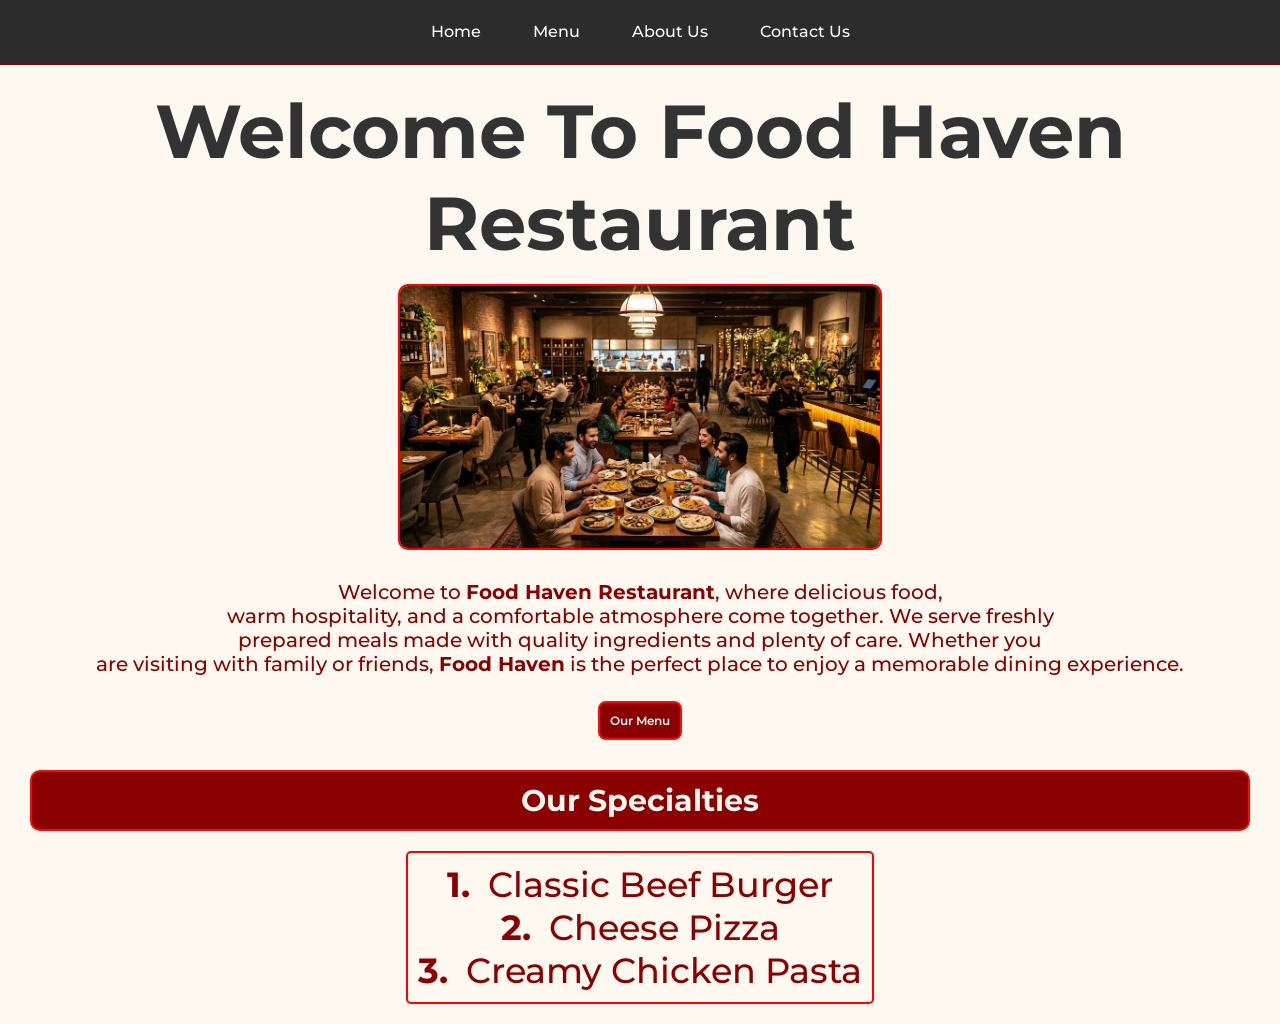
<file: index.html>
<!doctype html>
<html lang="en">
  <head>
    <meta charset="UTF-8" />
    <meta name="viewport" content="width=device-width, initial-scale=1.0" />
    <title>Food Haven Restaurant | Home Page</title>
    <link rel="stylesheet" href="Style.css" />
  </head>
  <body>
    <header>
      <nav>
        <ul>
            <li><a href="index.html">Home</a>&emsp;&emsp;&emsp;</li>
          <li><a href="menu.html">Menu</a>&emsp;&emsp;&emsp;</li>
          <li><a href="about.html">About Us</a>&emsp;&emsp;&emsp;</li>
          <li><a href="contact.html">Contact Us</a></li>
        </ul>
      </nav>
    </header>

    <main>
      <div class="contant-main">
          <h1>Welcome To Food Haven Restaurant</h1>
          <div class="main-img">
            <img src="Assets/watermarked_img_7262120836031351838.jpg" alt="main-image">
          </div>

          <p>Welcome to <strong> Food Haven Restaurant</strong>, where delicious food, <br>
          warm hospitality, and a comfortable atmosphere come together. We serve freshly <br>
          prepared meals made with quality ingredients and plenty of care. Whether you<br> 
          are visiting with family or friends, <strong>Food Haven</strong>  is the perfect place to enjoy a memorable dining experience.</p>
          <div class="menu-btn-container">
            <a href="menu.html">Our Menu</a>
          </div>
      </div>
      <section class="Our-Specialties">
        <h2>Our Specialties</h2>
        <ol>
          <li><b>1.</b> &nbsp;Classic Beef Burger</li>
          <li><b>2.</b> &nbsp;Cheese Pizza</li>
          <li><b>3.</b> &nbsp;Creamy Chicken Pasta</li>
        </ol>
      </section>
    </main>
  </body>
</html>
</file>
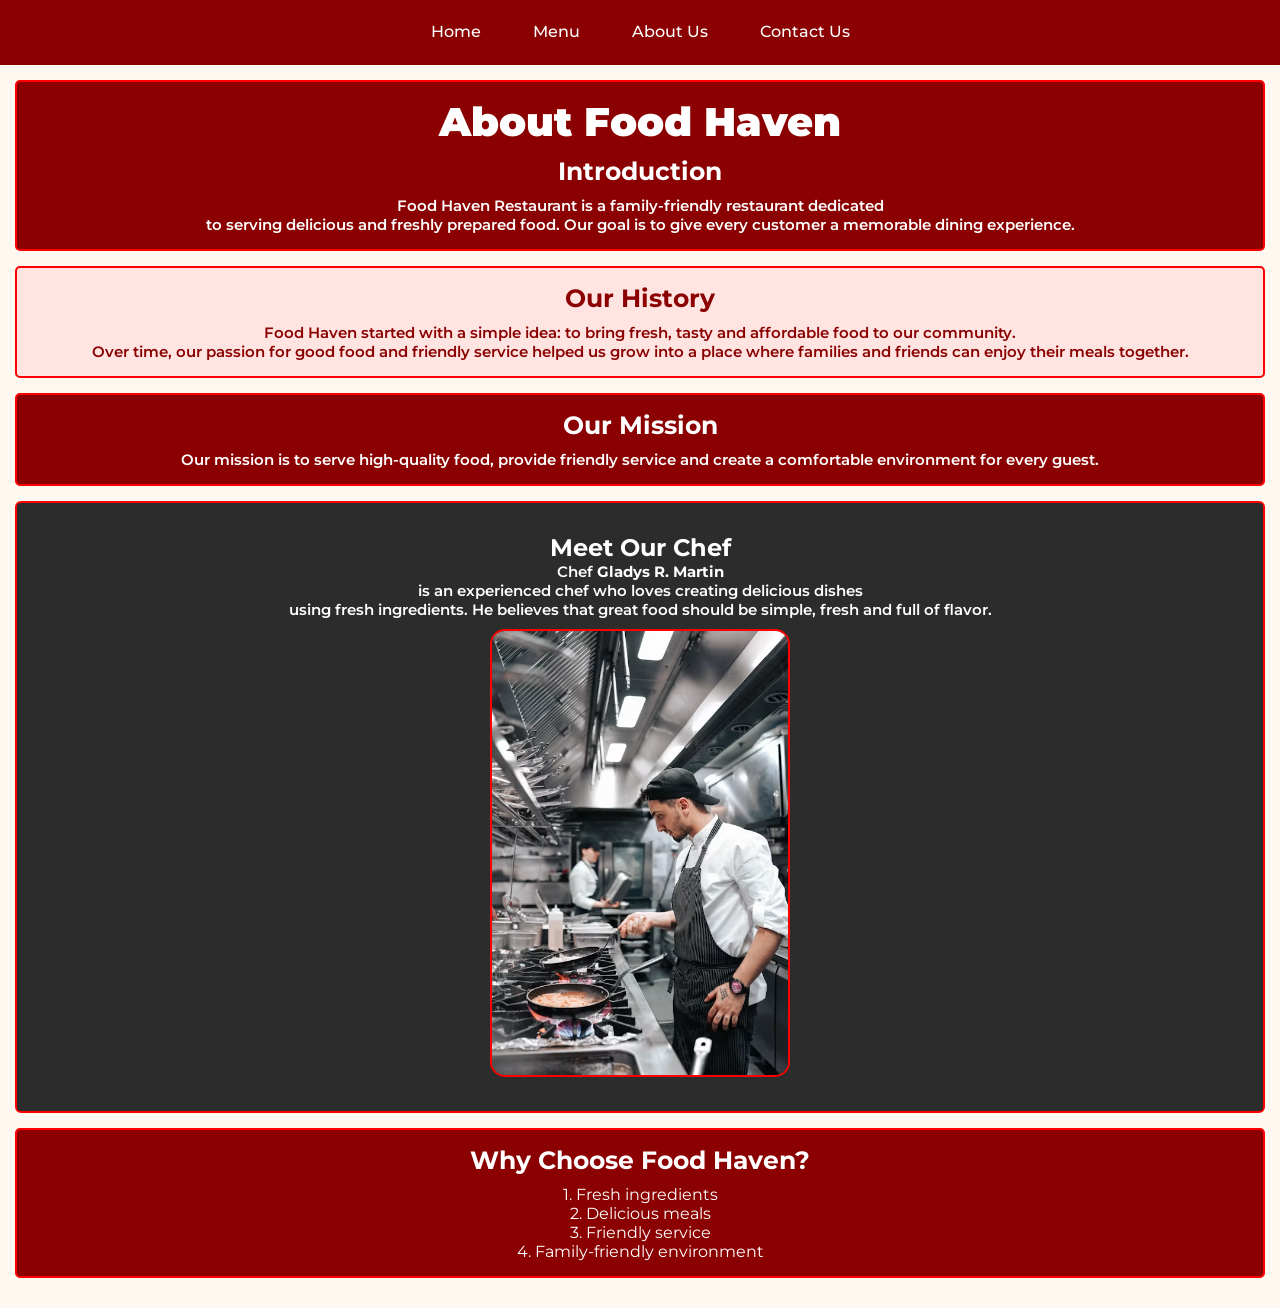
<file: about.html>
<!DOCTYPE html>
<html lang="en">
<head>
    <meta charset="UTF-8">
    <meta name="viewport" content="width=device-width, initial-scale=1.0">
    <title>About | Food Haven Restaurant</title>
    <link rel="stylesheet" href="Style.css">
</head>
<body>
     <header>
      <nav class="menu-nav">
        <ul>
            <li><a href="index.html">Home</a>&emsp;&emsp;&emsp;</li>
          <li><a href="menu.html">Menu</a>&emsp;&emsp;&emsp;</li>
          <li><a href="about.html">About Us</a>&emsp;&emsp;&emsp;</li>
          <li><a href="contact.html">Contact Us</a></li>
        </ul>
      </nav>
    </header>

    <div class="about-all">
    <div class="about-class" id="section-introduction">
      <h1>About Food Haven</h1>
      <h3>Introduction</h3>
      <p>Food Haven Restaurant is a family-friendly restaurant dedicated<br>
        to serving delicious and freshly prepared food. Our goal is to
        give every customer a memorable dining experience.</p>
    </div>

    <div class="about-class" id="section-history">
      <h3 id="history-h3">Our History</h3>
      <p>Food Haven started with a simple idea: to bring fresh, tasty and affordable food to our community.<br>Over time, our passion for good food and friendly service helped us grow into a place where families and friends can enjoy their meals together.</p>
    </div>

    <div class="about-class" id="section-Mission">
      <h3>Our Mission</h3>
      <p>Our mission is to serve high-quality food, provide friendly service and create a comfortable environment for every guest.</p>
    </div>

    <section class="chief-image">
        <h1>Meet Our Chef</h1>
        <p>Chef <strong>Gladys R. Martin</strong><br>is an experienced chef who loves creating delicious dishes<br> using fresh ingredients. He believes that great food should be simple, fresh and full of flavor.</p>
        <img src="Assets/chef.avif" alt="">
    </section>

     <div class="about-class" id="why-section">
      <h3>Why Choose Food Haven?</h3>
      <ul>
        <li>1. Fresh ingredients</li>
        <li>2. Delicious meals</li>
        <li>3. Friendly service</li>
        <li>4. Family-friendly environment</li>
      </ul>
    </div>
    </div>
</body>
</html>
</file>
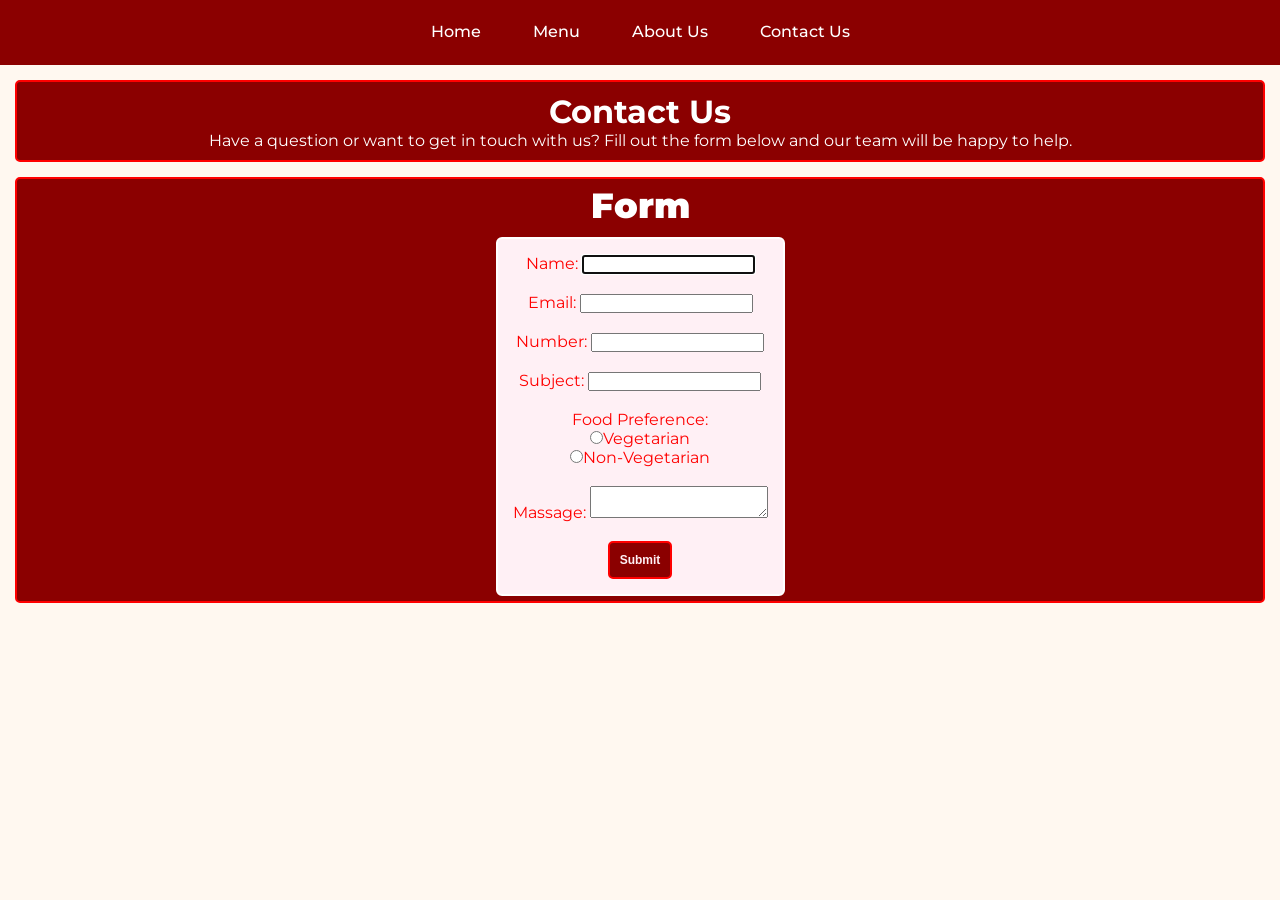
<file: contact.html>
<!DOCTYPE html>
<html lang="en">
<head>
    <meta charset="UTF-8">
    <meta name="viewport" content="width=device-width, initial-scale=1.0">
    <title>Contact | Food Haven Restaurant</title>
    <link rel="stylesheet" href="Style.css">
</head>
<body>
     <header>
      <nav class="menu-nav">
        <ul>
            <li><a href="index.html">Home</a>&emsp;&emsp;&emsp;</li>
          <li><a href="menu.html">Menu</a>&emsp;&emsp;&emsp;</li>
          <li><a href="about.html">About Us</a>&emsp;&emsp;&emsp;</li>
          <li><a href="contact.html">Contact Us</a></li>
        </ul>
      </nav>
    </header>

    
    <div class="section-contact-us" id="section-contact">
      <h1>Contact Us</h1>
      <p>Have a question or want to get in touch with us? Fill out the form below and our team will be happy to help.</p>
    </div>

    <div class="from-section">
        <h1>Form</h1>
        <form action="" method="post">
            <label for="username">Name:
            <input type="text" name="username" required autofocus id="username">
            </label><br><br>

             <form action="" method="post">
            <label for="email">Email:
            <input type="email" name="email" required autofocus id="email">
            </label><br><br>

             <form action="" method="post">
            <label for="number">Number:
            <input type="number" name="number" required autofocus id="number">
            </label><br><br>

            <form action="" method="post">
            <label for="subject">Subject:
            <input type="text" name="subject" required autofocus id="subject">
            </label><br><br>

            <label id="food-preference-label">
                Food Preference:<br>
                <input type="radio" name="foodtype" value="vegetarian" >Vegetarian<br>
                <input type="radio" name="foodtype" value="non-vegetarian" >Non-Vegetarian
            </label><br><br>

            <label for="massage">Massage:
                
                <textarea name="massage" id="massage"></textarea>
            </label><br><br>

            <input type="submit" class="submit-btn">
        </form>
    </div>
</body>
</html>
</file>
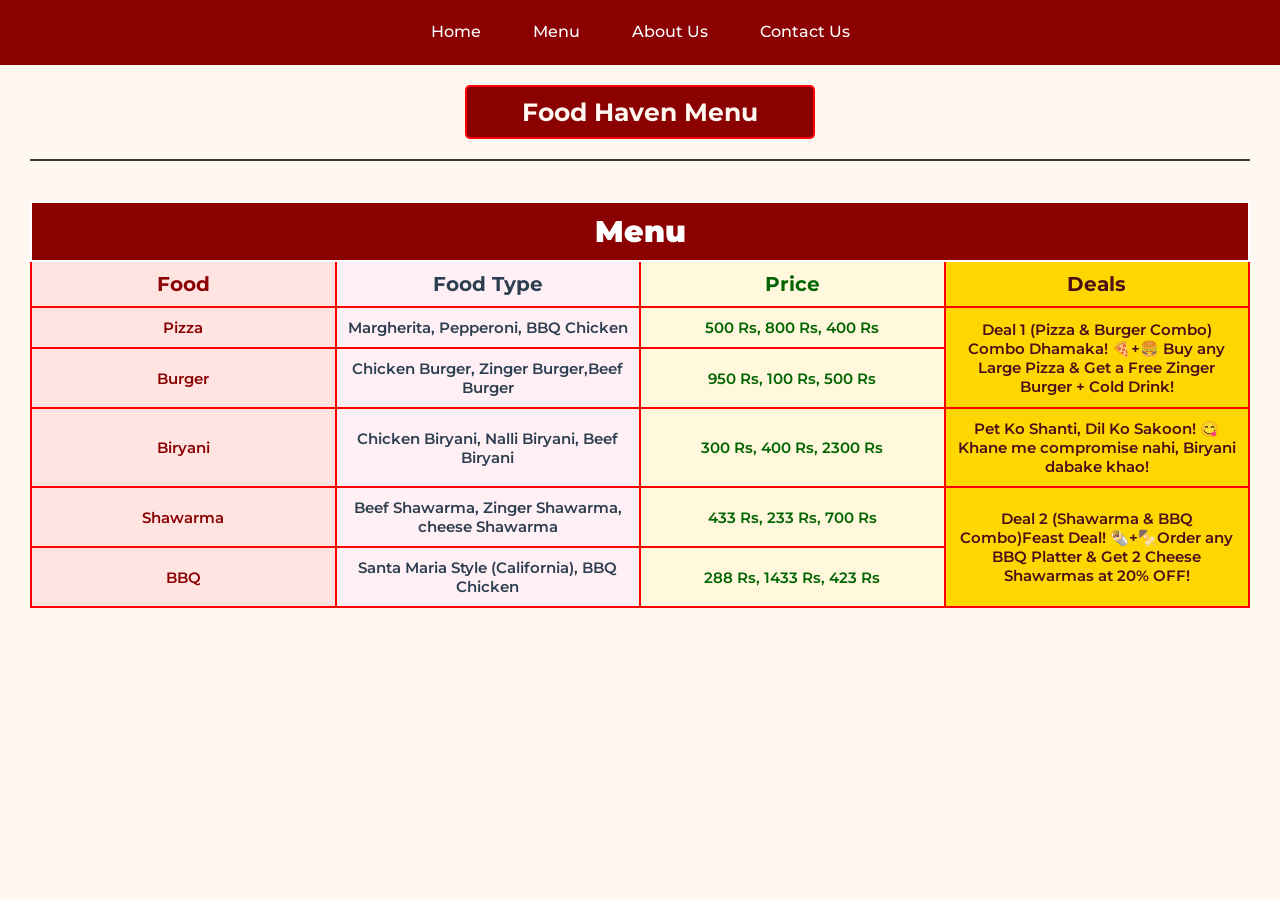
<file: menu.html>
<!DOCTYPE html>
<html lang="en">
<head>
    <meta charset="UTF-8">
    <meta name="viewport" content="width=device-width, initial-scale=1.0">
    <link rel="stylesheet" href="Style.css">
    <title>Menu | Food Haven Restaurant</title>
</head>
<body>
     <header>
      <nav class="menu-nav">
        <ul>
            <li><a href="index.html">Home</a>&emsp;&emsp;&emsp;</li>
          <li><a href="menu.html">Menu</a>&emsp;&emsp;&emsp;</li>
          <li><a href="about.html">About Us</a>&emsp;&emsp;&emsp;</li>
          <li><a href="contact.html">Contact Us</a></li>
        </ul>
      </nav>
    </header>
    <section class="text-contant">
        <h1>
            Food Haven Menu
        </h1>
    </section>

    <div class="line"></div>

    <section class="table-menu">

        <table>
            <tr>
                <th id="menu-th" colspan="4">Menu</th>
            </tr>
            
            <tr>
                <th class="cell-food th-style food-name">Food</th>
                <th class="cell-type th-style food-Falevor">Food Type</th>
                <th class="cell-price th-style food-price">Price</th>
                <th class="cell-deals th-style deals-style">Deals</th>
            </tr>

            <tr>
                <td class="food-name">Pizza</td>
                <td class="food-Falevor">Margherita, Pepperoni, BBQ Chicken</td>
                <td class="food-price">500 Rs, 800 Rs, 400 Rs</td>
                <td class="deals-style" rowspan="2">Deal 1 (Pizza & Burger Combo)
                    Combo Dhamaka! 🍕+🍔
                    Buy any Large Pizza & Get a Free Zinger Burger + Cold Drink!
                </td>
            </tr>

            <tr>
                <td class="food-name">Burger</td>
                <td class="food-Falevor">Chicken Burger, Zinger Burger,Beef Burger</td>
                <td class="food-price">950 Rs, 100 Rs, 500 Rs</td>
            </tr>

            <tr>
                <td class="food-name">Biryani</td>
                <td class="food-Falevor">Chicken Biryani, Nalli Biryani, Beef Biryani</td>
                <td class="food-price">300 Rs, 400 Rs, 2300 Rs</td>
                <td class="deals-style">Pet Ko Shanti, Dil Ko Sakoon! 😋Khane me compromise nahi, Biryani dabake khao!</td>
            </tr>

            <tr>
                <td class="food-name">Shawarma</td>
                <td class="food-Falevor"> Beef Shawarma, Zinger Shawarma, cheese Shawarma </td>
                <td class="food-price">433 Rs, 233 Rs, 700 Rs</td>
                <td class="deals-style" rowspan="2">Deal 2 (Shawarma & BBQ Combo)Feast Deal! 🌯+🍢Order any BBQ Platter & Get 2 Cheese Shawarmas at 20% OFF!</td>
            </tr>

            <tr>
                <td class="food-name">BBQ</td>
                <td class="food-Falevor">Santa Maria Style (California), BBQ Chicken</td>
                <td class="food-price">288 Rs, 1433 Rs, 423 Rs</td>

            </tr>

        </table>

    </section>
</body>
</html>
</file>
<file: Style.css>
@font-face {
    font-family: 'Montserrat';
    src: url("Assets/Montserrat/Montserrat-VariableFont_wght.ttf");
}

* {
  padding: 0;
  margin: 0;
  box-sizing: border-box;
}

body {
  background-color: #fff8f0;
  color: #333333;
  font-family: "Montserrat";
}

header {
   background-color: #8B0000;
   height: 65px;
}

nav {
  padding: 22px;
  background-color: #2C2C2C;
}

.menu-nav{
  background-color: #8B0000;
}

/* h1, h2, h3 {
    color: #8B0000;
} */

nav ul li {
  display: inline-block;
}

nav  ul{
     text-align: center;
}

ul li a {
  text-decoration: none;
  color: white;
  font-weight: 500;
}

main{
  margin:  0 15px 0 15px;
  height: 600px;
}
.contant-main{
  padding: 20px 20px 0 20px;
}
.contant-main h1{
  text-align: center;
  font-size: 75px;
  
}

.contant-main .main-img{
  margin: 15px 0 30px 0
}


.contant-main .main-img img{
 width: 40%;
    display: block;
    margin: 0 auto;
    border-radius: 10px;
    border: 2px solid #ff0000;

}


.contant-main p{
 font-size: 20px;
 font-weight: 500;
 color: #8B0000;

 text-align: center;
}

.Our-Specialties{
 margin:  30px 15px 0 15px;
 text-align: center;
}

.Our-Specialties h2{
 font-size: 30px;
 text-align: center;
 color: #fff8f0;
 background-color: #8B0000;
 padding: 10px;
 border-radius: 10px;
 border: 2px solid #ff0808;
}

.Our-Specialties ol{
 text-align: center;
 list-style: none;
 margin: 20px 0 20px 0;
  border: 2px solid #ff0000;
  border-radius: 5px;
  display: inline-block;
  padding: 10px;
  
}

.Our-Specialties ol li{
  font-size: 35px;
  color: #8B0000;
  font-weight: 500;

}

.menu-btn-container{
  margin: 25px 0;
  text-align: center;
}

.menu-btn-container a{
  display: inline-block;
    background-color: #8B0000;
    border-radius: 8px;
    padding: 10px;
    text-decoration: none;
    border: 2px solid #ff0808;
    font-size: 12px;
    font-weight: 600;
    color: #fff8f0;
}

/* Menu Css Part Start */  

.text-contant{
  margin:  20px auto;
  background-color: #8B0000;
  text-align: center;
  border-radius: 5px;
  border: 2px solid #ff0000;
  width: 350px;
}
.line{
  border-bottom: 2px solid #3a3838;
  margin: 10px 30px;
  
}
.text-contant h1{
 color: #fff8f0;
 font-size: 25px;
 padding: 10px;
}

.table-menu{
  padding: 30px;
}

.table-menu table{
    margin: 0 auto;
    width: 100%;
    table-layout: fixed;
}

.table-menu table, th, td{
 border-collapse: collapse;
 border: 2px solid #ff0000;
 text-align: center;
}

.table-menu th, td{
padding: 10px;
}

#menu-th{
  font-size: 30px;
  font-weight: 900;
  background-color: #8B0000;
  color: white;
  border: 2px solid  white;
}


.cell-food{
    width: 20%;
}

.cell-type{
  width: 30%;
}

.cell-price{
    width: 20%;
}

.cell-deals{
  width: 30%;
}

.th-style{
  font-size: 20px;
  font-weight: 700;
}

.table-menu td{
  font-weight: 600;
  font-size: 15px;
}

.food-name{
  background-color: #FFE4E1;
  color: #8B0000;
}

.food-Falevor{
  background-color: #FFF0F5;
  color: #2C3E50;
}

.food-price{
  background-color:#FFF8DC ;
  color: #006400;
}

.deals-style{
  background-color: #FFD700;
  color: #4A0E17;
}

/* about section start */

.about-all{
  text-align: center;
  padding: 15px;
}

.about-class{
  margin-bottom: 15px;
  background-color: #8B0000;
  color: white;
  border-radius: 5px;
  border: 2px solid red;
  padding: 15px;
}

.about-class h1, h3{
    margin-bottom: 10px;
    color: white;
}

.about-class h1{
    font-size: 40px;
    font-weight: 900;
}

.about-class h3{
    font-size:25px;
}

.about-class p{
    font-size:15px;
    font-weight: 600;
}

#section-history{
  background-color: #FFE4E1;
  color: #8B0000;
}

#history-h3{
  color: #8B0000;
}

.chief-image{
  text-align: center;
  padding: 30px 15px;
  background-color: #2C2C2C;
  color: white;
  border: 2px solid red;
  border-radius: 6px;
}

.chief-image img{
  width: 300px;
  border-radius: 15px;
  border: 2px solid red;
}

.chief-image p{
  font-size: 15px;
  margin-bottom: 10px;
  font-weight: 600;
}

#why-section{
  margin-top: 15px;
  
}

#why-section ul li{
  list-style: none;
}

/* Contact section satart */

.section-contact-us{
  text-align: center;
  background-color: #8B0000;
  color: white;
  border-radius: 5px;
  border: 2px solid red;
  padding: 10px;
  margin: 15px;
}


.from-section{
  text-align: center;
  background-color: #8B0000;
  color: white;
  border-radius: 5px;
  border: 2px solid red;
  padding: 5px;
  margin: 15px;
}

.from-section h1{
  font-size: 35px;
  font-weight: 900;
  margin-bottom: 10px;
}

.from-section form{
  border: 2px solid white;
  background-color: #FFF0F5;
  color: red;
  display: inline-block;
  padding: 15px;
  border-radius: 6px;
}

.submit-btn{
  background-color: #8B0000;
  color: #FFF0F5;
  font-size: 12px;
  font-weight: 600;
  padding: 10px;
  border-radius: 5px;
  border: 2px solid red;
}
</file>
